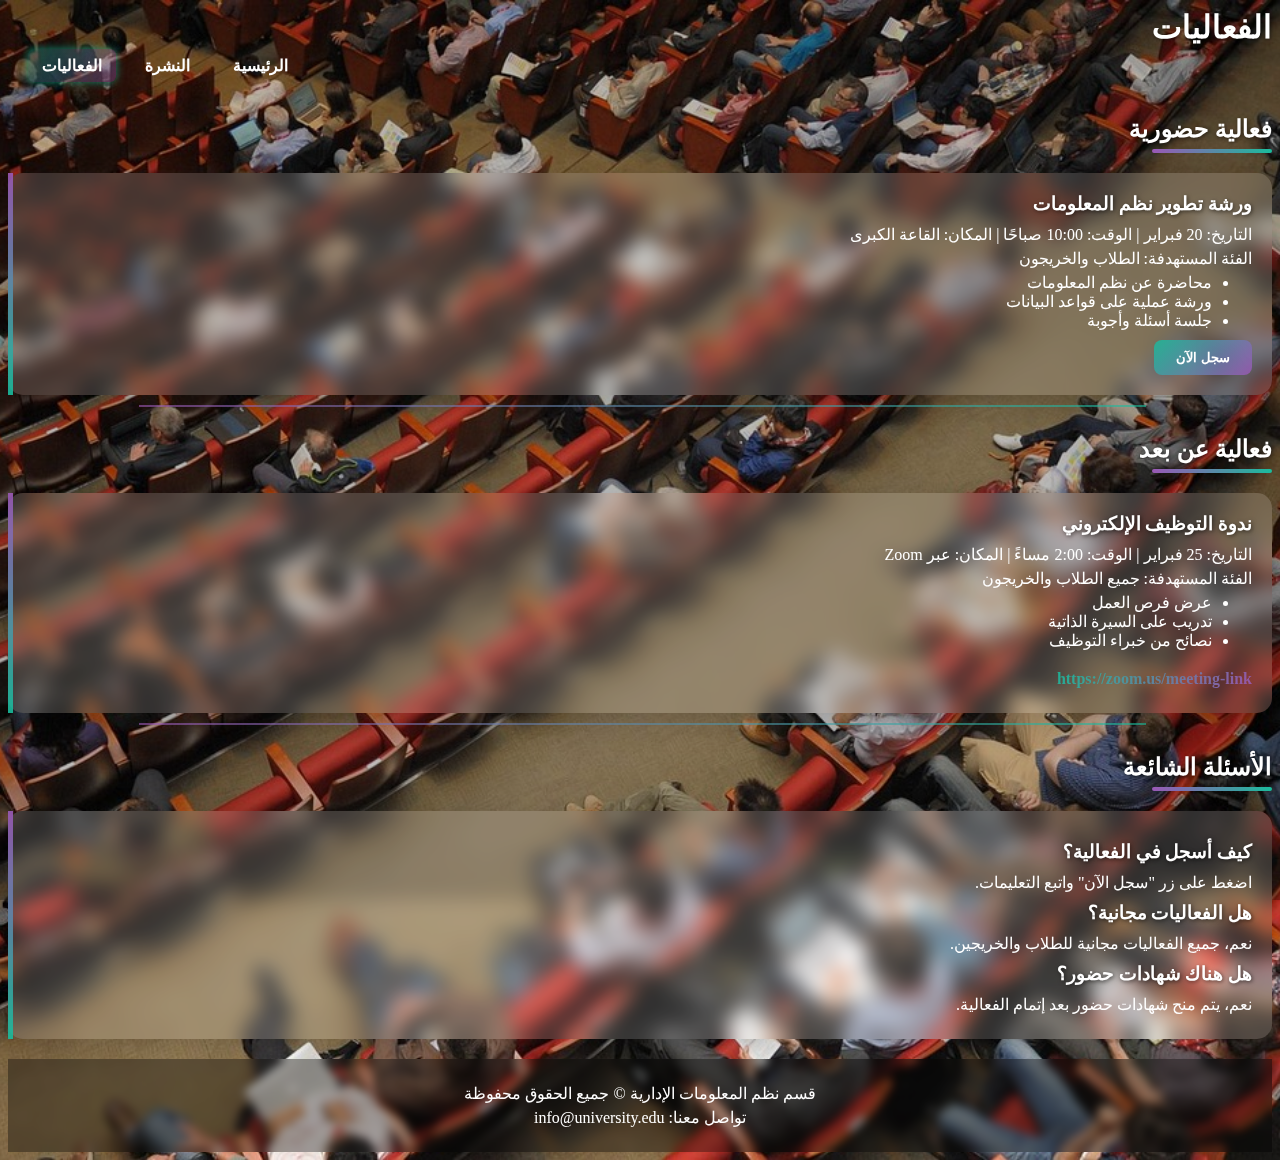
<file: events.html>
<!DOCTYPE html>
<html lang="ar">
<head>
    <meta charset="UTF-8">
    <meta name="viewport" content="width=device-width, initial-scale=1.0">
    <title>الفعاليات - نظم المعلومات الإدارية</title>
    <link rel="stylesheet" href="style.css">
</head>
<body class="events-bg">

    <div class="overlay"></div>

    <header>
        <h1>الفعاليات</h1>
        <nav>
            <ul>
                <li><a href="index.html">الرئيسية</a></li>
                <li><a href="newsletter.html">النشرة</a></li>
                <li><a href="events.html" class="active">الفعاليات</a></li>
            </ul>
        </nav>
    </header>

    <main>
        <section class="events">

            <h2>فعالية حضورية</h2>
            <div class="event card">
                <h3>ورشة تطوير نظم المعلومات</h3>
                <p>التاريخ: 20 فبراير | الوقت: 10:00 صباحًا | المكان: القاعة الكبرى</p>
                <p>الفئة المستهدفة: الطلاب والخريجون</p>
                <ul>
                    <li>محاضرة عن نظم المعلومات</li>
                    <li>ورشة عملية على قواعد البيانات</li>
                    <li>جلسة أسئلة وأجوبة</li>
                </ul>
                <button>سجل الآن</button>
            </div>

            <h2>فعالية عن بعد</h2>
            <div class="event card">
                <h3>ندوة التوظيف الإلكتروني</h3>
                <p>التاريخ: 25 فبراير | الوقت: 2:00 مساءً | المكان: عبر Zoom</p>
                <p>الفئة المستهدفة: جميع الطلاب والخريجون</p>
                <ul>
                    <li>عرض فرص العمل</li>
                    <li>تدريب على السيرة الذاتية</li>
                    <li>نصائح من خبراء التوظيف</li>
                </ul>
               <p class="fake-link">https://zoom.us/meeting-link</p>
            </div>

            <h2>الأسئلة الشائعة</h2>
            <div class="faq card">
                <h3>كيف أسجل في الفعالية؟</h3>
                <p>اضغط على زر "سجل الآن" واتبع التعليمات.</p>
                <h3>هل الفعاليات مجانية؟</h3>
                <p>نعم، جميع الفعاليات مجانية للطلاب والخريجين.</p>
                <h3>هل هناك شهادات حضور؟</h3>
                <p>نعم، يتم منح شهادات حضور بعد إتمام الفعالية.</p>
            </div>

        </section>
    </main>

    <footer>
        <p>قسم نظم المعلومات الإدارية © جميع الحقوق محفوظة</p>
        <p>تواصل معنا: info@university.edu</p>
    </footer>

</body>
</html>
</file>
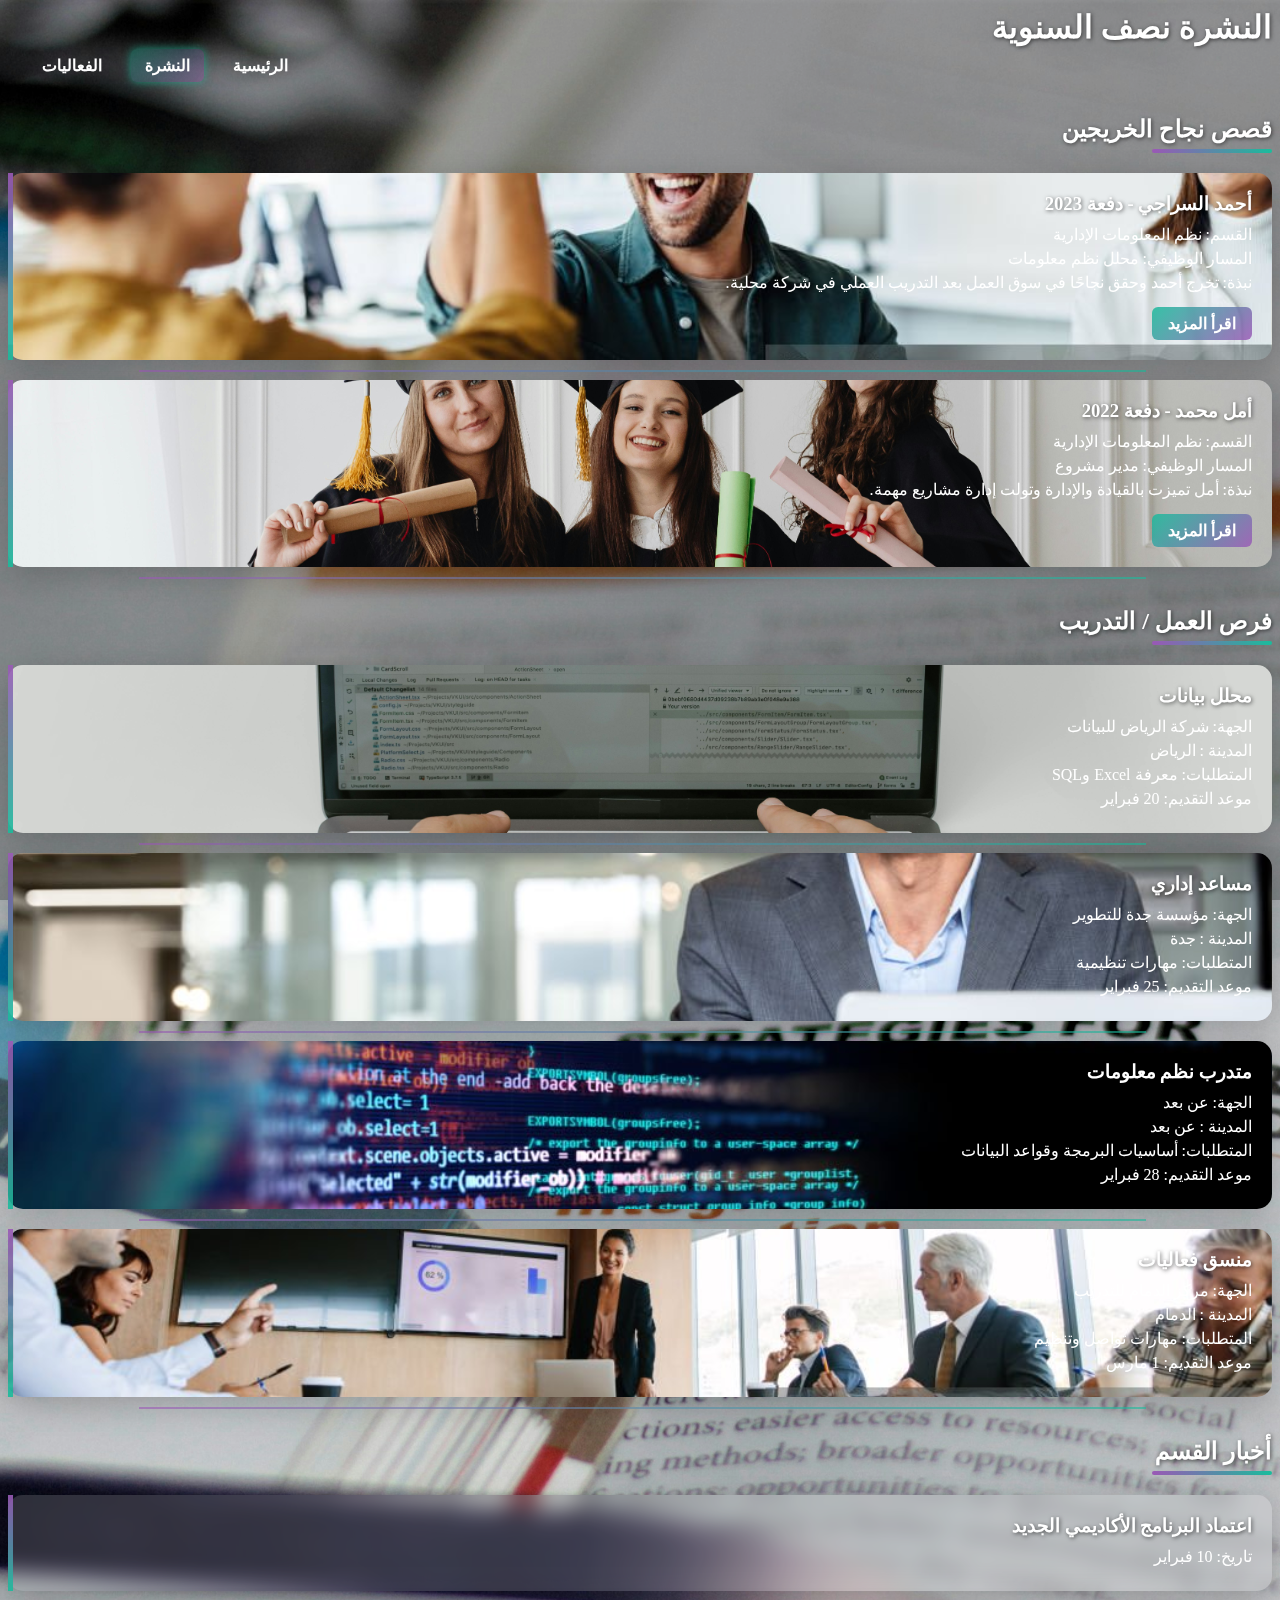
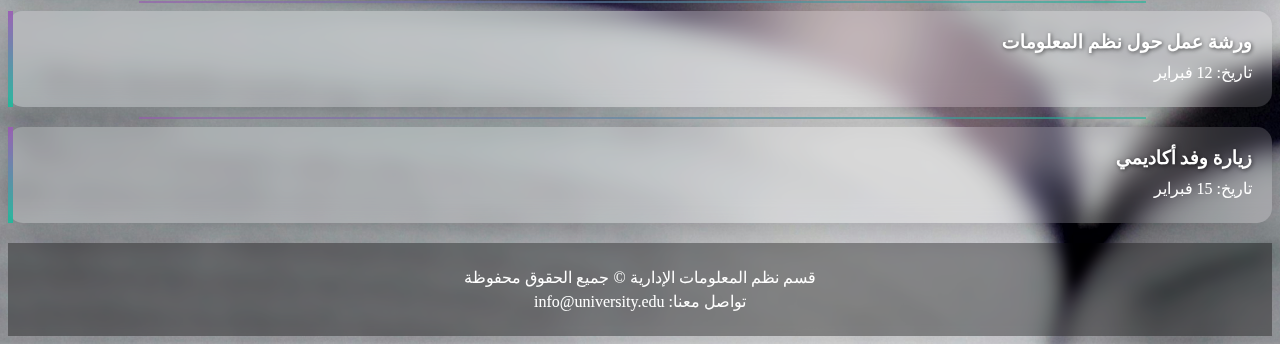
<file: newsletter.html>
<!DOCTYPE html>
<html lang="ar">
<head>
    <meta charset="UTF-8">
    <meta name="viewport" content="width=device-width, initial-scale=1.0">
    <title>النشرة نصف السنوية - نظم المعلومات الإدارية</title>
    <link rel="stylesheet" href="style.css">
</head>
<body class="news-bg">

    <!-- Overlay -->
    <div class="overlay"></div>

    <header>
        <h1>النشرة نصف السنوية</h1>
        <nav>
            <ul>
                <li><a href="index.html">الرئيسية</a></li>
                <li><a href="newsletter.html" class="active">النشرة</a></li>
                <li><a href="events.html">الفعاليات</a></li>
            </ul>
        </nav>
    </header>

    <main>
        <section class="newsletter">

            <h2>قصص نجاح الخريجين</h2>

            <!-- أحمد السراجي -->
            <div class="story card bg-a">
                <h3>أحمد السراجي - دفعة 2023</h3>
                <p>القسم: نظم المعلومات الإدارية</p>
                <p>المسار الوظيفي: محلل نظم معلومات</p>
                <p>نبذة: تخرج أحمد وحقق نجاحًا في سوق العمل بعد التدريب العملي في شركة محلية.</p>
                <a href="#">اقرأ المزيد</a>
            </div>

            <!-- أمل محمد -->
            <div class="story card bg-bb">
                <h3>أمل محمد - دفعة 2022</h3>
                <p>القسم: نظم المعلومات الإدارية</p>
                <p>المسار الوظيفي: مدير مشروع</p>
                <p>نبذة: أمل تميزت بالقيادة والإدارة وتولت إدارة مشاريع مهمة.</p>
                <a href="#">اقرأ المزيد</a>
            </div>

            <h2>فرص العمل / التدريب</h2>

            <div class="job card bg-c">
                <h3>محلل بيانات</h3>
                <p>الجهة: شركة الرياض للبيانات</p>
                <p>المدينة : الرياض</p>
                <p>المتطلبات: معرفة Excel وSQL</p>
                <p>موعد التقديم: 20 فبراير</p>
            </div>

            <div class="job card bg-d">
                <h3>مساعد إداري</h3>
                <p>الجهة: مؤسسة جدة للتطوير</p>
                <p>المدينة : جدة</p>
                <p>المتطلبات: مهارات تنظيمية</p>
                <p>موعد التقديم: 25 فبراير</p>
            </div>

            <div class="job card bg-g">
                <h3>متدرب نظم معلومات</h3>
                <p>الجهة: عن بعد</p>
                <p>المدينة : عن بعد</p>
                <p>المتطلبات: أساسيات البرمجة وقواعد البيانات</p>
                <p>موعد التقديم: 28 فبراير</p>
            </div>

            <div class="job card bg-f">
                <h3>منسق فعاليات</h3>
                <p>الجهة: مركز الدمام للتدريب</p>
                <p>المدينة : الدمام</p>
                <p>المتطلبات: مهارات تواصل وتنظيم</p>
                <p>موعد التقديم: 1 مارس</p>
            </div>

            <h2>أخبار القسم</h2>
            <div class="news card">
                <h3>اعتماد البرنامج الأكاديمي الجديد</h3>
                <p>تاريخ: 10 فبراير</p>
            </div>
            <div class="news card">
                <h3>ورشة عمل حول نظم المعلومات</h3>
                <p>تاريخ: 12 فبراير</p>
            </div>
            <div class="news card">
                <h3>زيارة وفد أكاديمي</h3>
                <p>تاريخ: 15 فبراير</p>
            </div>

        </section>
    </main>

    <footer>
        <p>قسم نظم المعلومات الإدارية © جميع الحقوق محفوظة</p>
        <p>تواصل معنا: info@university.edu</p>
    </footer>

</body>
</html>
</file>
<file: style.css>
/* Overlay لجميع الصفحات */
.overlay {
    position: fixed;
    top: 0;
    left: 0;
    width: 100%;
    height: 100%;
    background-color: rgba(0,0,0,0.25);
    z-index: -1;
}

/* خلفيات لكل صفحة مع شفافية */
body.home-bg { 
    background: url("images/bg-home.jpg") center/cover no-repeat; 
    direction: rtl; 
    position: relative;
}
body.news-bg { 
    background: url("images/bg-news.jpg") center/cover no-repeat; 
    direction: rtl; 
    position: relative;
}
body.events-bg { 
    background: url("images/bg-events.jpg") center/cover no-repeat; 
    direction: rtl; 
    position: relative;
}

/* Glassmorphism للبطاقات */
.card {
    background: rgba(255, 255, 255, 0.15);
    backdrop-filter: blur(10px); 
    -webkit-backdrop-filter: blur(10px);
    padding: 20px;
    border-radius: 15px;
    margin: 15px 0;
    box-shadow: 0 8px 32px rgba(0,0,0,0.2);
    color: #fff;
    border-left: 5px solid transparent;
border-image: linear-gradient(
    to bottom,
    rgba(155, 89, 182, 0.9),
    rgba(26, 188, 156, 0.9)
);
border-image-slice: 1;
    transition: transform 0.3s, box-shadow 0.3s, background 0.3s;
    position: relative;
}

.card:hover {
    transform: translateY(-5px);
    box-shadow: 0 12px 40px rgba(0,0,0,0.35);
    background: rgba(255, 255, 255, 0.2);
}

/* ===== روابط داخل البطاقات (معدلة) ===== */
.card a {
    display: inline-block;
    margin-top: 10px;
    padding: 7px 16px;
    background: linear-gradient(
        135deg,
        rgba(26, 188, 156, 0.85),
        rgba(155, 89, 182, 0.85)
    );
    color: white;
    text-decoration: none;
    border-radius: 6px;
    font-weight: bold;
    transition: 0.3s;
}
.card a:hover { 
    background: linear-gradient(
        135deg,
        rgba(155, 89, 182, 0.9),
        rgba(26, 188, 156, 0.9)
    );
}

/* ===== الأزرار (معدلة) ===== */
button {
    padding: 10px 22px;
    border: none;
    border-radius: 8px;
    background: linear-gradient(
        135deg,
        rgba(26, 188, 156, 0.85),
        rgba(155, 89, 182, 0.85)
    );
    color: #fff;
    cursor: pointer;
    font-weight: bold;
    transition: 0.3s;
}
button:hover { 
    background: linear-gradient(
        135deg,
        rgba(155, 89, 182, 0.9),
        rgba(26, 188, 156, 0.9)
    );
}

/* نصوص وعناوين */
h1, h2, h3, h4 { 
    margin: 0 0 10px 0; 
    color: #fff; 
    text-shadow: 1px 1px 4px rgba(0,0,0,0.6);
}
p { margin: 5px 0; }
ul { margin: 5px 0 10px 20px; }

/* ===== التنقل (معدل الألوان فقط) ===== */
nav ul { 
    list-style: none; 
    display: flex;
    gap: 15px;
    justify-content: flex-end; 
}
nav ul li a { 
    text-decoration: none; 
    color: white; 
    padding: 8px 14px; 
    border-radius: 6px; 
    font-weight: bold;
    transition: 0.3s;
}
nav ul li a.active { 
    background: linear-gradient(
        135deg,
        rgba(26, 188, 156, 0.35),
        rgba(155, 89, 182, 0.35)
    );
    box-shadow: 0 0 10px rgba(26, 188, 156, 0.7);
}
nav ul li a:hover { 
    background: linear-gradient(
        135deg,
        rgba(155, 89, 182, 0.35),
        rgba(26, 188, 156, 0.35)
    );
    box-shadow: 0 0 10px rgba(155, 89, 182, 0.7);
}

/* الفوتر */
footer { 
    text-align: center; 
    padding: 20px; 
    color: #fff; 
    background: rgba(0,0,0,0.35); 
    backdrop-filter: blur(5px);
}

/* إحصائيات */
.stats {
    display: flex;
    justify-content: space-around;
    flex-wrap: wrap;
}
.stats .card {
    flex: 1 1 150px;
    margin: 10px;
}

/* البطاقات داخل النشرة والفعاليات */
.newsletter .card,
.events .card {
    margin-bottom: 20px;
}

/* FAQ */
.faq h3 { margin-top: 10px; }

/* Responsive */
@media (max-width: 768px) {
    nav ul { justify-content: space-around; }
    .stats { flex-direction: column; align-items: center; }
}

/* خلفيات بطاقات صفحة النشر */
.bg-a { background: url("images/bg-a.jpg") center/cover; }
.bg-bb { background: url("images/bg-bb.jpg") center/cover; }
.bg-c { background: url("images/bg-c.jpg") center/cover; }
.bg-d { background: url("images/bg-d.jpg") center/cover; }
.bg-g { background: url("images/bg-g.jpg") center/cover; }
.bg-f { background: url("images/bg-f.jpg") center/cover; }

/* فواصل بصرية */
section h2 {
    position: relative;
    padding-bottom: 10px;
    margin: 40px 0 20px;
}
section h2::after {
    content: "";
    position: absolute;
    bottom: 0;
    right: 0;
    width: 120px;
    height: 4px;
    background: linear-gradient(90deg, #9b59b6, #1abc9c);
    border-radius: 10px;
}

/* فاصل بين البطاقات */
.card::after {
    content: "";
    position: absolute;
    bottom: -12px;
    right: 10%;
    width: 80%;
    height: 2px;
    background: linear-gradient(
        90deg,
        rgba(155, 89, 182, 0.6),
        rgba(26, 188, 156, 0.6)
    );
}
.newsletter .card:last-of-type::after,
.events .card:last-of-type::after,
.stats .card:last-of-type::after {
    display: none;
}

/* ===== الرابط الافتراضي (نص فقط) – معدل ===== */
.fake-link {
    display: inline-block;
    margin-top: 10px;
    font-weight: bold;
    text-decoration: underline;
    cursor: default;
    color: transparent;
    background: linear-gradient(
        135deg,
        rgba(26, 188, 156, 0.9),
        rgba(155, 89, 182, 0.9)
    );
    -webkit-background-clip: text;
    background-clip: text;
}
</file>
